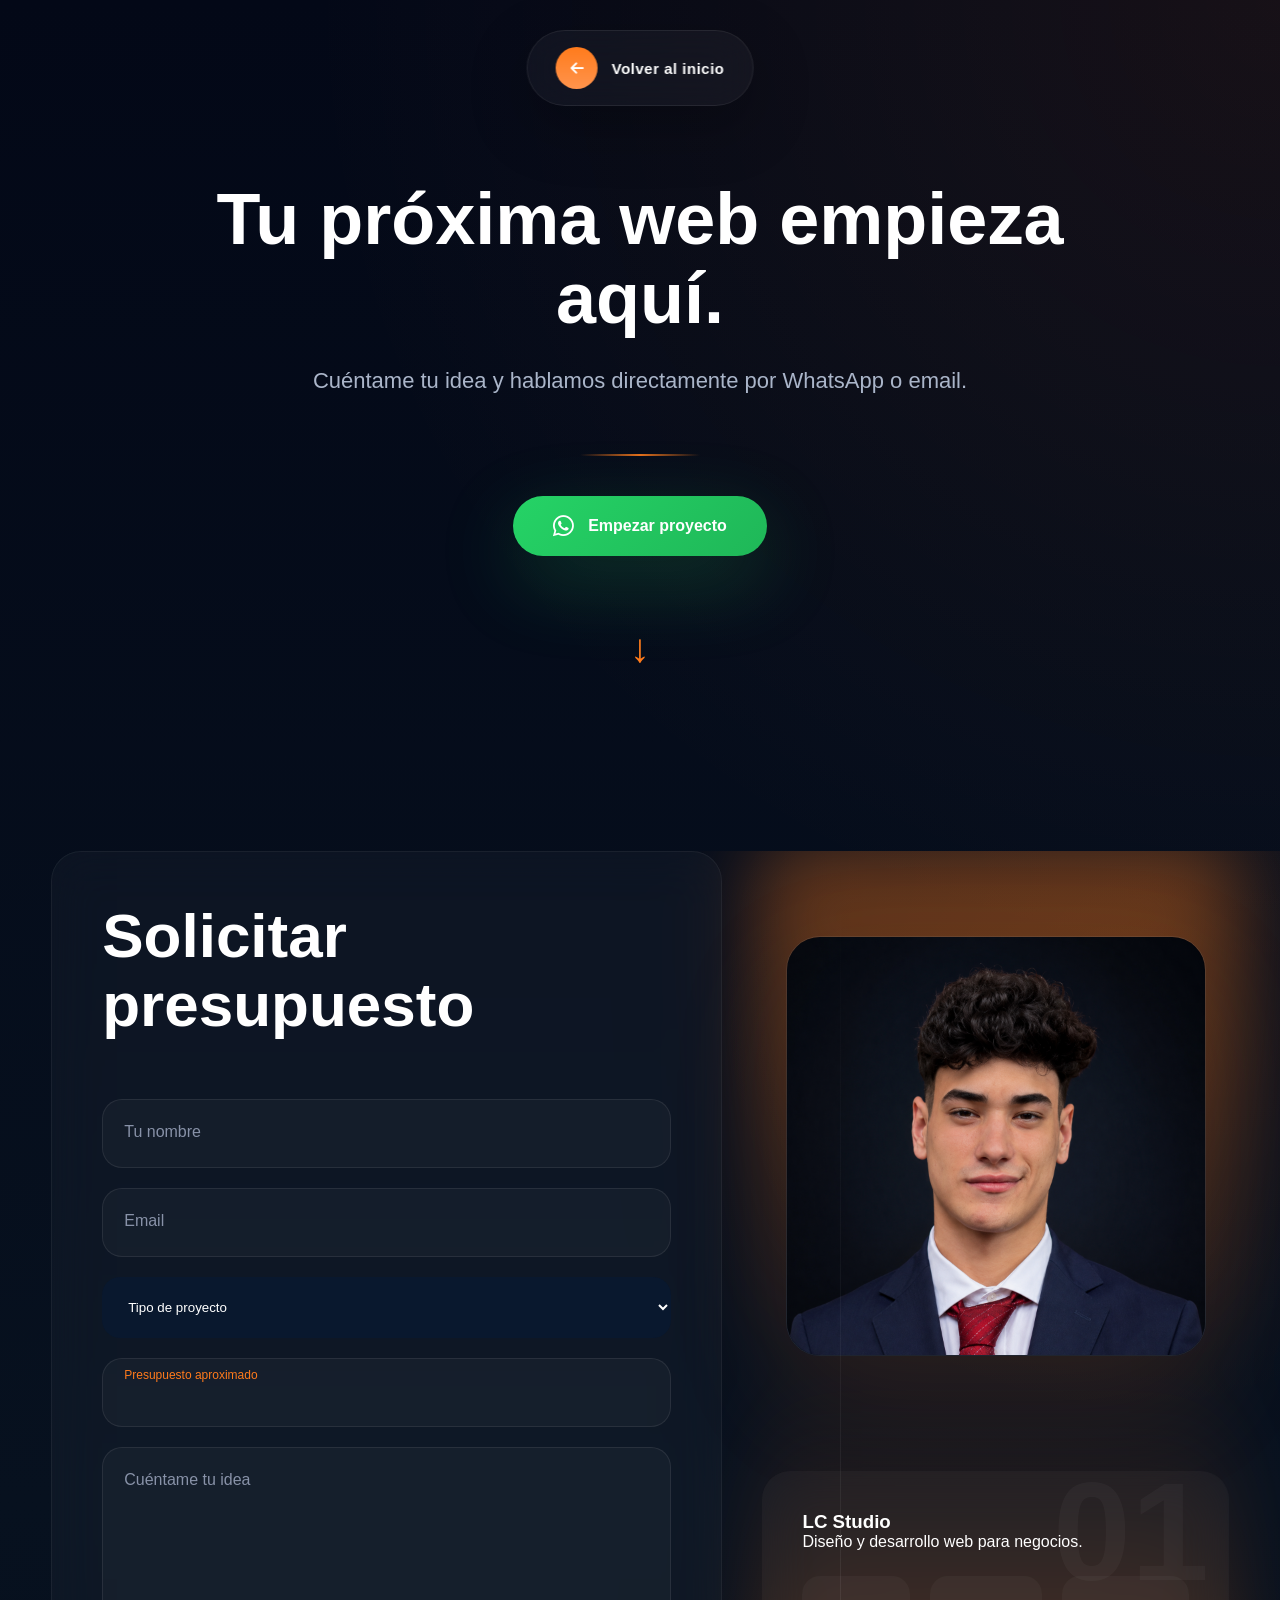
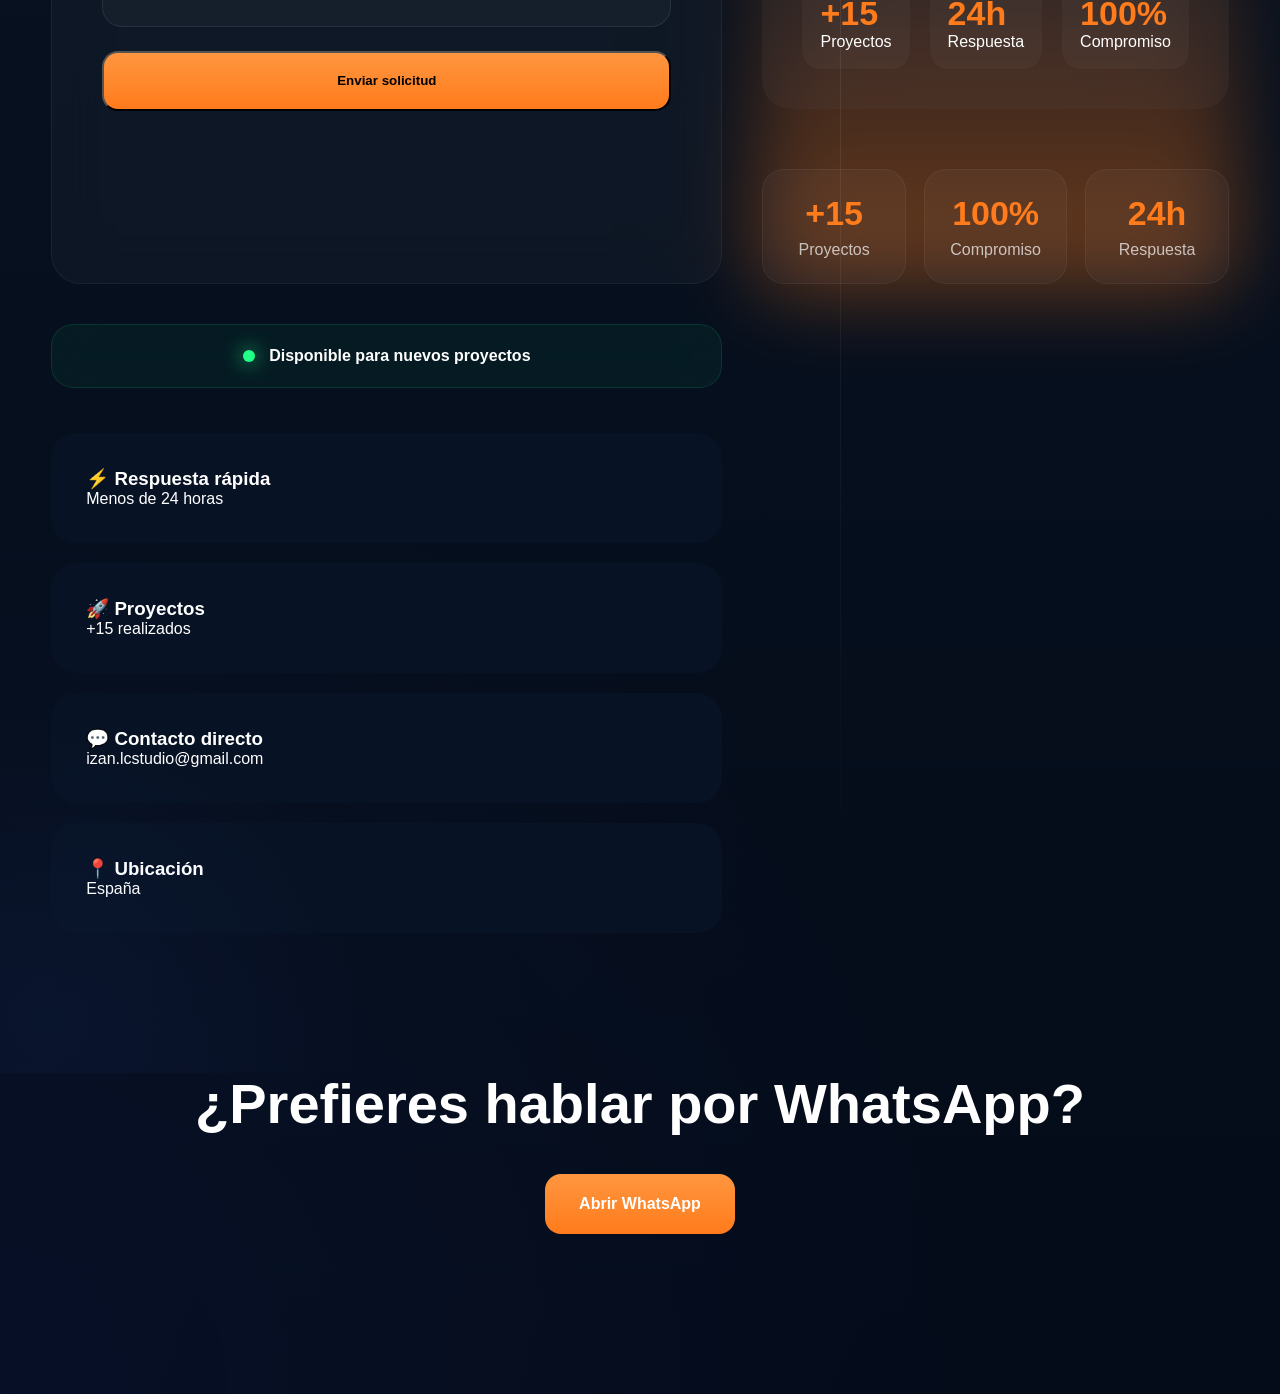
<file: contacto.html>
<!DOCTYPE html>

<html lang="es">

<head>

<meta charset="UTF-8">

<meta
name="viewport"
content="width=device-width,initial-scale=1">

<link rel="stylesheet"
href="./Style/style.css">

<link rel="stylesheet"
href="./Style/contacto.css">

<link rel="stylesheet"
href="./Style/responsive.css">

<link rel="stylesheet"
href="./Style/responsive-contacto.css">

<link
rel="icon"
type="image/png"
href="./img/logo.png">

<link rel="stylesheet"
href="https://cdnjs.cloudflare.com/ajax/libs/font-awesome/6.5.1/css/all.min.css">

<title>Contacto | LC Studio</title>

</head>

<body>

<!-- PROGRESS -->

<div class="progress-bar"></div>

<!-- HEADER -->

<header class="contact-header">

<a
href="index.html"
class="back-home">

<i class="fa-solid fa-arrow-left"></i>

<span>

Volver al inicio

</span>

</a>

</header>

<!-- HERO -->

<section class="contact-cta">

<h2>

Tu próxima web
empieza aquí.

</h2>

<p>

Cuéntame tu idea y hablamos
directamente por WhatsApp o email.

</p>

<div class="hero-line"></div>

<a
href="https://wa.me/34722207122"
target="_blank"
class="btn contact-whatsapp">

<i class="fa-brands fa-whatsapp"></i>

Empezar proyecto

</a>

<a
href="#formulario"
class="scroll-down">

↓

</a>

</section>

<!-- CONTACTO -->

<section
id="formulario"
class="contact">

<div class="container contact-grid">

<!-- FORM -->

<div class="contact-form">

<h2>

Solicitar presupuesto

</h2>

<form
name="contacto"
method="POST"
data-netlify="true">

<input
type="hidden"
name="s-name"
value="contacto">

<div class="input-group">

<input
name="nombre"
type="text"
required>

<label>

Tu nombre

</label>

</div>

<div class="input-group">

<input
name="email"
type="email"
required>

<label>

Email

</label>

</div>

<select
name="proyecto">

<option>

Tipo de proyecto

</option>

<option>

Landing Page

</option>

<option>

Web Empresa

</option>

<option>

Tienda Online

</option>

</select>

<div class="input-group">

<input
name="presupuesto"
type="text">

<label>

Presupuesto aproximado

</label>

</div>

<div class="input-group">

<textarea
name="mensaje"
required>
</textarea>

<label>

Cuéntame tu idea

</label>

</div>

<button
type="submit"
class="btn submit-btn">

Enviar solicitud

</button>

</form>

<div class="success-message">

✓ Solicitud enviada

<span>

Te responderé pronto.

</span>

</div>

</div>

<!-- LATERAL -->

<div class="contact-side">

<img
src="./img/cara.png"
alt="LC Studio">

<div class="contact-card">

<h3>

LC Studio

</h3>

<p>

Diseño y desarrollo web
para negocios.

</p>

<div class="mini-stats">

<div>

<span>

+15

</span>

<p>

Proyectos

</p>

</div>

<div>

<span>

24h

</span>

<p>

Respuesta

</p>

</div>
<div>
<span>100%</span>
<p>Compromiso</p>
</div>

</div>

</div>

<div class="contact-metrics">

<div>

<h3>

+15

</h3>

<p>

Proyectos

</p>

</div>

<div>

<h3>

100%

</h3>

<p>

Compromiso

</p>

</div>

<div>

<h3>

24h

</h3>

<p>

Respuesta

</p>

</div>

</div>

</div>

<!-- INFO -->

<div class="contact-info">

<div class="trust">

<div class="trust-dot"></div>

Disponible para nuevos proyectos

</div>

<div class="info-card">

<h3>

⚡ Respuesta rápida

</h3>

<p>

Menos de 24 horas

</p>

</div>

<div class="info-card">

<h3>

🚀 Proyectos

</h3>

<p>

+15 realizados

</p>

</div>

<div class="info-card">

<h3>

💬 Contacto directo

</h3>

<p>

izan.lcstudio@gmail.com

</p>

</div>

<div class="info-card">

<h3>

📍 Ubicación

</h3>

<p>

España

</p>

</div>

</div>

</div>

</section>

<!-- CTA FINAL -->

<section class="contact-bottom">

<div class="container">

<h2>

¿Prefieres hablar por WhatsApp?

</h2>

<a
href="https://wa.me/34722207122"
target="_blank"
class="btn">

Abrir WhatsApp

</a>

</div>

</section>

<script
src="./Js/contacto.js">

</script>

</body>

</html>

<!-- TEST -->
</file>
<file: Style/style.css>
/* =========================
FONDO GLOBAL
========================= */

body{

font-family:
'Inter',
sans-serif;

background:

radial-gradient(
circle at top right,
rgba(255,123,28,.08),
transparent 30%),

radial-gradient(
circle at bottom left,
rgba(54,90,255,.06),
transparent 30%),

linear-gradient(
180deg,
#030817,
#07111f,
#040b19);

color:white;

overflow-x:hidden;

position:relative;

min-height:100vh;

}
html{

background:#030817;

}

/* GLOW */

body::before{

content:"";

position:fixed;

top:-300px;

right:-300px;

width:800px;

height:800px;

background:

radial-gradient(
circle,
rgba(255,123,28,.06),
transparent
);

pointer-events:none;

z-index:-1;

}



/* SEGUNDA LUZ */

body::after{

content:"";

position:fixed;

bottom:-400px;

left:-300px;

width:700px;

height:700px;

background:

radial-gradient(
circle,
rgba(61,166,255,.04),
transparent
);

pointer-events:none;

z-index:-1;

}
/* =========================
   VARIABLES
========================= */

:root{

--bg:#050d1f;

--bg2:#09162f;

--card:#091327;

--text:#ffffff;

--muted:#c2c8d8;

--primary:#ff7b1c;

--border:
rgba(255,255,255,.08);

}



/* =========================
   RESET
========================= */

*{

margin:0;

padding:0;

box-sizing:border-box;

}



html{

scroll-behavior:smooth;

}







img{

display:block;

max-width:100%;

}



a{

text-decoration:none;

color:inherit;

}



ul{

list-style:none;

}



.container{

width:min(1280px,92%);

margin:auto;

}



/* =========================
HEADER
========================= */

.header{

position:fixed;

top:0;

left:0;

width:100%;

z-index:999;

background:transparent;

}



.header .container{

height:90px;

display:flex;

justify-content:space-between;

align-items:center;

}



.logo{

display:flex;

gap:16px;

align-items:center;

}



.logo i{

font-size:34px;

color:var(--primary);

}



.logo p{

font-weight:800;

}



.logo span{

font-size:12px;

opacity:.7;

}



.nav{

display:flex;

gap:40px;

}



.nav a{

font-size:16px;

transition:.3s;

}



.nav a:hover{

color:var(--primary);

}



.menu-toggle{

display:none;

}



.btn{

height:60px;

padding:0 34px;

display:inline-flex;

align-items:center;

justify-content:center;

background:

linear-gradient(
180deg,
#ff963f,
#ff7b1c
);

border-radius:16px;

font-weight:700;

transition:.3s;

}



.btn:hover{

transform:

translateY(-4px);

}



.btn-outline{

background:transparent;

border:

1px solid rgba(255,123,28,.45);

}

/* =========================
LOGO
========================= */

.logo{

display:flex;

align-items:center;

gap:18px;

cursor:pointer;

transition:.35s;

}



/* IMAGEN */

.logo img{

width:62px;

height:62px;

object-fit:contain;

border-radius:18px;

padding:8px;

background:

linear-gradient(
180deg,
rgba(255,255,255,.04),
rgba(255,255,255,.02)
);

border:

1px solid
rgba(255,123,28,.12);

box-shadow:

0 0 40px
rgba(255,123,28,.08);

transition:.35s;

}



/* TEXTO */

.logo div{

display:flex;

flex-direction:column;

}



.logo p{

font-size:20px;

font-weight:800;

letter-spacing:2px;

margin-bottom:4px;

color:white;

}



.logo span{

font-size:12px;

color:#9ca6bd;

letter-spacing:1px;

}



/* HOVER */

.logo:hover img{

transform:

rotate(-6deg)
scale(1.05);

box-shadow:

0 0 70px
rgba(255,123,28,.18);

}



.logo:hover p{

color:#ff7b1c;

}



/* HEADER SCROLL */

.header.scrolled .logo img{

width:54px;

height:54px;

}

/* =========================
   HERO PREMIUM FINAL
========================= */

.hero{

position:relative;

padding-top:180px;

min-height:100vh;

display:flex;

align-items:center;

overflow:hidden;

}



/* FONDOS */

.hero::before{

content:"";

position:absolute;

right:-300px;

top:-250px;

width:900px;

height:900px;

background:

radial-gradient(
circle,
rgba(255,123,28,.12),
transparent 65%
);

pointer-events:none;

z-index:0;

}



.hero::after{

content:"";

position:absolute;

left:-250px;

bottom:-250px;

width:700px;

height:700px;

background:

radial-gradient(
circle,
rgba(61,166,255,.06),
transparent 65%
);

pointer-events:none;

z-index:0;

}



/* GRID */

.hero-content{

display:grid;

grid-template-columns:

1.1fr .9fr;

align-items:center;

gap:80px;

position:relative;

z-index:5;

}



/* IZQUIERDA */

.hero-left{

max-width:760px;

animation:

heroText
1.2s ease;

}



/* BADGE */

.hero-badge{

display:inline-flex;

align-items:center;

padding:

14px 22px;

border-radius:999px;

background:

rgba(255,123,28,.08);

border:

1px solid
rgba(255,123,28,.18);

color:#ff7b1c;

font-weight:700;

margin-bottom:36px;

}



/* TITULO */

.hero h1{

font-size:82px;

line-height:1.02;

letter-spacing:-3px;

font-weight:800;

margin-bottom:32px;

}



.hero h1 span{

color:#ff7b1c;

}



/* TEXTO */

.hero p{

font-size:23px;

line-height:1.9;

max-width:700px;

color:#b5bfd4;

margin-bottom:50px;

}



/* BOTONES */

.hero-buttons{

display:flex;

gap:18px;

flex-wrap:wrap;

margin-bottom:55px;

}



.hero-buttons .btn{

padding:

20px 34px;

}



.hero-buttons .btn-outline{

background:transparent;

border:

1px solid
rgba(255,255,255,.10);

}



/* FEATURES */

.hero-features{

display:flex;

gap:28px;

flex-wrap:wrap;

list-style:none;

padding:0;

}



.hero-features li{

display:flex;

align-items:center;

gap:10px;

font-size:17px;

color:#c6cede;

}



.hero-features i{

color:#ff7b1c;

}



/* DERECHA */

.hero-right{

position:relative;

display:flex;

justify-content:center;

align-items:center;

animation:

heroImage
1.5s ease;

}



/* HALO */

.hero-right::before{

content:"";

position:absolute;

width:720px;

height:720px;

background:

radial-gradient(
circle,
rgba(255,123,28,.12),
transparent 60%
);

z-index:0;

}



/* IMAGEN */

.hero-right img{

position:relative;

z-index:3;

width:100%;

max-width:760px;

filter:

drop-shadow(
0 40px 120px
rgba(255,123,28,.16)
);

animation:

float
6s ease infinite;

}



/* ANIMACIONES */

@keyframes float{

0%{

transform:

translateY(0);

}

50%{

transform:

translateY(-18px);

}

100%{

transform:

translateY(0);

}

}



@keyframes heroText{

from{

opacity:0;

transform:

translateX(-60px);

}

to{

opacity:1;

transform:none;

}

}



@keyframes heroImage{

from{

opacity:0;

transform:

translateX(60px);

}

to{

opacity:1;

transform:none;

}

}

/* =========================
   ESTADISTICAS
========================= */

.stats{

padding-top:20px;

}



.stats .container{

display:grid;

grid-template-columns:

repeat(4,1fr);

gap:22px;

}



.stats article{

position:relative;

padding:42px 30px;

border-radius:24px;

background:

linear-gradient(
180deg,
rgba(10,20,40,.96),
rgba(6,14,28,.96)
);

border:

1px solid
rgba(255,255,255,.06);

overflow:hidden;

transition:.35s;

display:flex;

flex-direction:column;

align-items:center;

justify-content:center;

text-align:center;

min-height:180px;

}



/* línea superior glow */

.stats article::before{

content:"";

position:absolute;

top:0;

left:0;

width:100%;

height:1px;

background:

linear-gradient(
90deg,
transparent,
rgba(255,123,28,.8),
transparent
);

opacity:0;

transition:.4s;

}



/* glow fondo */

.stats article::after{

content:"";

position:absolute;

width:240px;

height:240px;

background:

radial-gradient(
circle,
rgba(255,123,28,.12),
transparent
);

top:-80px;

right:-80px;

opacity:0;

transition:.4s;

}



.stats article:hover{

transform:

translateY(-10px);

border-color:

rgba(255,123,28,.25);

box-shadow:

0 25px 80px
rgba(255,123,28,.12);

}



.stats article:hover::before{

opacity:1;

}



.stats article:hover::after{

opacity:1;

}



/* NUMERO */

.stats h3{

font-size:56px;

font-weight:800;

color:white;

margin-bottom:12px;

}



.stats p{

font-size:16px;

color:#b8bfd2;

line-height:1.6;

}



/* iconos */

.stats article:nth-child(1)::marker{}
.stats article:nth-child(2)::marker{}
.stats article:nth-child(3)::marker{}
.stats article:nth-child(4)::marker{}

.stats article h3::before{

display:block;

font-family:

"Font Awesome 6 Free";

font-weight:900;

color:#ff7b1c;

font-size:24px;

margin-bottom:18px;

}



.stats article:nth-child(1) h3::before{

content:"\f0b1";

}



.stats article:nth-child(2) h3::before{

content:"\f118";

}



.stats article:nth-child(3) h3::before{

content:"\f0e7";

}



.stats article:nth-child(4) h3::before{

content:"\f201";

}

.stats .container{

display:grid;

grid-template-columns:

repeat(4,1fr);

gap:22px;

}



.services-grid{

display:grid;

grid-template-columns:

repeat(4,1fr);

gap:22px;

}



.projects{

display:grid;

grid-template-columns:

repeat(3,1fr);

gap:22px;

}

.etiquetas{
    gap: 10px;
    padding: 5px;
    display: flex;
    color:#ff7b1c;;
}


.process{

display:grid;

grid-template-columns:

repeat(3,1fr);

gap:22px;

}



.tech-grid{

display:grid;

grid-template-columns:

repeat(5,1fr);

gap:18px;

}



.reviews{

display:grid;

grid-template-columns:

repeat(3,1fr);

gap:22px;

}



.footer-grid{

display:grid;

grid-template-columns:

2fr 1fr 1fr 1fr;

gap:50px;

}



/* ICONOS */

.services-grid i,
.process i,
.tech-grid i{

font-size:42px;

color:var(--primary);

margin-bottom:22px;

display:block;

}



/* FOOTER */

footer{

padding:120px 0;

border-top:

1px solid var(--border);

}



.social{

display:flex;

gap:20px;

margin-top:20px;

}



.social i{

font-size:28px;

color:var(--primary);

}

/* =========================
   SOBRE MI
========================= */

.about{

padding:140px 0;

position:relative;

}



.about .container{

display:grid;

grid-template-columns:

520px 1fr;

gap:90px;

align-items:center;

}



/* FOTO */

.about-image{

position:relative;

display:flex;

justify-content:center;

}



.about-image::before{

content:"";

position:absolute;

width:480px;

height:480px;

background:

radial-gradient(
circle,
rgba(255,123,28,.16),
transparent 70%
);

top:50%;

left:50%;

transform:

translate(-50%,-50%);

z-index:0;

}



.about-image img{

position:relative;

z-index:2;

width:100%;

max-width:420px;

height:520px;

object-fit:cover;

/* sube un poco el encuadre */

object-position:center 20%;

border-radius:32px;

border:

1px solid
rgba(255,123,28,.16);

background:#08111f;

box-shadow:

0 0 100px
rgba(255,123,28,.08);

transition:.45s;

}



.about-image:hover img{

transform:

translateY(-8px);

box-shadow:

0 30px 90px
rgba(255,123,28,.18);

}



/* TARJETA */

.floating-card{

position:absolute;

left:20px;

bottom:30px;

z-index:10;

padding:22px;

width:260px;

border-radius:20px;

background:

rgba(8,16,30,.92);

backdrop-filter:

blur(20px);

border:

1px solid
rgba(255,123,28,.22);

}



.floating-card h4{

font-size:18px;

color:white;

margin-bottom:8px;

}



.floating-card p{

font-size:14px;

color:#aab2c8;

line-height:1.6;

}



/* TEXTO */

.about-content span{

color:#ff7b1c;

font-size:14px;

font-weight:700;

letter-spacing:2px;

}



.about-content h2{

font-size:64px;

line-height:1.08;

margin:

18px 0 30px;

max-width:760px;

}



.about-content h2 span{

color:#ff7b1c;

}



.about-content p{

font-size:18px;

line-height:1.9;

color:#b5bfd4;

margin-bottom:18px;

max-width:760px;

}



/* STATS */

.about-stats{

display:flex;

gap:50px;

margin:50px 0;

}



.about-stats div{

display:flex;

flex-direction:column;

gap:10px;

}



.about-stats h3{

font-size:34px;

color:#ff7b1c;

}



.about-stats p{

margin:0;

font-size:15px;

}



/* BOTON */

.about .btn{

width:220px;

}

/* =========================
   SERVICIOS
========================= */

#servicios{

padding:140px 0;

text-align:center;

}



#servicios span{

color:#ff7b1c;

font-size:14px;

font-weight:700;

letter-spacing:2px;

}



#servicios h2{

font-size:58px;

margin:

16px auto 70px;

max-width:800px;

}



.services-grid{

display:grid;

grid-template-columns:

repeat(4,1fr);

gap:26px;

}



.services-grid article{

position:relative;

padding:42px 34px;

border-radius:26px;

background:

linear-gradient(
180deg,
rgba(10,18,35,.96),
rgba(6,12,24,.96)
);

border:

1px solid
rgba(255,255,255,.06);

overflow:hidden;

transition:.4s;

text-align:left;

min-height:320px;

display:flex;

flex-direction:column;

}



.services-grid article::after{

content:"";

position:absolute;

width:220px;

height:220px;

background:

radial-gradient(
circle,
rgba(255,123,28,.12),
transparent
);

top:-90px;

right:-90px;

opacity:0;

transition:.45s;

}



.services-grid article:hover{

transform:

translateY(-12px);

border-color:

rgba(255,123,28,.25);

box-shadow:

0 30px 80px
rgba(255,123,28,.12);

}



.services-grid article:hover::after{

opacity:1;

}



/* ICONO */

.services-grid i{

width:70px;

height:70px;

display:flex;

align-items:center;

justify-content:center;

border-radius:18px;

background:

rgba(255,123,28,.08);

color:#ff7b1c;

font-size:28px;

margin-bottom:28px;

}



.services-grid h3{

font-size:26px;

margin-bottom:18px;

color:white;

}



.services-grid p{

color:#b7bfd3;

line-height:1.8;

margin-bottom:auto;

}



.services-grid a{

margin-top:40px;

color:#ff7b1c;

font-weight:700;

text-decoration:none;

display:inline-flex;

align-items:center;

gap:10px;

}



.services-grid a::after{

content:"→";

transition:.3s;

}



.services-grid article:hover a::after{

transform:

translateX(8px);

}

/* =========================
SECCIONES
========================= */

section{

position:relative;

z-index:2;

}



h2{

font-size:62px;

line-height:1.1;

margin-bottom:60px;

}



article,
.process div,
.tech-grid div{

background:

linear-gradient(
180deg,
#091327,
#06101f
);

border:

1px solid var(--border);

border-radius:28px;

padding:40px;

transition:.35s;

}



article:hover,
.process div:hover,
.tech-grid div:hover{

transform:

translateY(-10px);

}

/* =========================
   PROYECTOS
========================= */

#proyectos{

padding:140px 0;

}



.section-title{

display:flex;

justify-content:space-between;

align-items:end;

margin-bottom:70px;

}



.section-title h2{

margin:0;

max-width:700px;

}



.section-title a{

color:#ff7b1c;

font-weight:700;

cursor:pointer;

}



/* GRID */

.projects{

display:grid;

grid-template-columns:

repeat(3,1fr);

gap:28px;

}



/* CARD */

.projects article{

padding:0;

overflow:hidden;

position:relative;

background:

linear-gradient(
180deg,
rgba(10,18,35,.96),
rgba(6,12,24,.96)
);

border:

1px solid
rgba(255,255,255,.06);

border-radius:28px;

transition:.45s;

}



.projects article:hover{

transform:

translateY(-12px);

box-shadow:

0 30px 90px
rgba(255,123,28,.10);

border-color:

rgba(255,123,28,.22);

}



/* IMAGEN */

.projects article img{

width:100%;

height:300px;

object-fit:cover;

transition:.6s;

}



.projects article:hover img{

transform:

scale(1.08);

}



/* CONTENIDO */

.projects article h3{

font-size:28px;

padding:

34px
34px
20px;

}



/* TAGS */

.projects article div{

display:flex;

flex-wrap:wrap;

gap:10px;

padding:

0
34px
34px;

}



.projects span{

padding:

10px 18px;

border-radius:999px;

background:

rgba(255,123,28,.08);

border:

1px solid
rgba(255,123,28,.18);

color:#ff7b1c;

font-size:14px;

}



/* BOTON */

.projects article::after{

content:"Ver proyecto →";

display:flex;

align-items:center;

justify-content:center;

height:64px;

background:

rgba(255,123,28,.08);

color:#ff7b1c;

font-weight:700;

opacity:0;

transition:.35s;

}



.projects article:hover::after{

opacity:1;

}

/* =========================
VIDEO PROYECTO
========================= */

.project-video{

overflow:hidden;

}



/* CONTENEDOR */

.video-wrapper{

position:relative;

overflow:hidden;

border-radius:

28px 28px 0 0;

background:#000;

}



/* VIDEO */

.project-video video{

width:100%;

height:auto;

max-height:420px;

display:block;

object-fit:contain;

background:

linear-gradient(
180deg,
#050d1f,
#08111f
);

padding:18px;

}



/* HOVER */

.project-video:hover video{

transform:scale(1.03);

}



/* GLOW */

.project-video .video-wrapper::after{

content:"";

position:absolute;

inset:0;

background:

linear-gradient(
180deg,
transparent,
rgba(0,0,0,.25)
);

pointer-events:none;

}



/* TEXTO */

.project-video h3{

padding:

34px
34px
20px;

font-size:28px;

}



/* TAGS */

.project-video .etiquetas{

display:flex;

gap:10px;

padding:

0
34px
34px;

flex-wrap:wrap;

}

/* =========================
   PROCESO
========================= */

#proceso{

padding:140px 0;

text-align:center;

}



#proceso h2{

margin-bottom:80px;

}



.process{

display:grid;

grid-template-columns:

repeat(3,1fr);

gap:26px;

counter-reset:step;

}



/* CARD */

.process div{

position:relative;

padding:90px 35px 40px;

border-radius:28px;

background:

linear-gradient(
180deg,
rgba(10,18,35,.96),
rgba(6,12,24,.96)
);

border:

1px solid
rgba(255,255,255,.06);

transition:.4s;

overflow:hidden;

}



.process div:hover{

transform:

translateY(-10px);

border-color:

rgba(255,123,28,.25);

box-shadow:

0 30px 90px
rgba(255,123,28,.12);

}



/* NUMERO */

.process div::before{

counter-increment:step;

content:

counter(step);

position:absolute;

top:22px;

left:22px;

font-size:72px;

font-weight:800;

color:

rgba(255,123,28,.08);

}



/* ICONO */

.process i{

width:90px;

height:90px;

display:flex;

align-items:center;

justify-content:center;

margin:auto;

margin-bottom:28px;

border-radius:999px;

background:

rgba(255,123,28,.08);

color:#ff7b1c;

font-size:34px;

}



/* TEXTO */

.process div{

font-size:22px;

font-weight:700;

line-height:1.5;

}

/* =========================
   TECNOLOGÍAS
========================= */

.tech{

padding:140px 0;

text-align:center;

}



.tech h2{

max-width:900px;

margin:

0 auto 80px;

}



/* GRID */

.tech-grid{

display:grid;

grid-template-columns:

repeat(5,1fr);

gap:22px;

}



/* CARD */

.tech-grid div{

position:relative;

display:flex;

flex-direction:column;

align-items:center;

justify-content:center;

gap:20px;

padding:46px 24px;

border-radius:26px;

background:

linear-gradient(
180deg,
rgba(10,18,35,.96),
rgba(6,12,24,.96)
);

border:

1px solid
rgba(255,255,255,.06);

overflow:hidden;

transition:.4s;

cursor:pointer;

}



/* GLOW */

.tech-grid div::after{

content:"";

position:absolute;

width:220px;

height:220px;

background:

radial-gradient(
circle,
rgba(255,123,28,.14),
transparent
);

top:-100px;

right:-100px;

opacity:0;

transition:.45s;

}



.tech-grid div:hover{

transform:

translateY(-10px);

border-color:

rgba(255,123,28,.24);

box-shadow:

0 30px 90px
rgba(255,123,28,.10);

}



.tech-grid div:hover::after{

opacity:1;

}



/* ICONOS */

.tech-grid i{

font-size:54px;

transition:.35s;

}



/* COLORES */

.fa-html5{

color:#ff7b1c;

}



.fa-css3-alt{

color:#2196f3;

}



.fa-js{

color:#ffd600;

}



.fa-react{

color:#61dafb;

}



.fa-node-js{

color:#59c36a;

}



.fa-git-alt{

color:#f34f29;

}



.fa-docker{

color:#2496ed;

}



.fa-figma{

color:#ff4b5c;

}



.fa-github{

color:#ffffff;

}



.fa-database{

color:#3da6ff;

}



.tech-grid div:hover i{

transform:

scale(1.12);

}



/* TEXTO */

.tech-grid div{

font-size:18px;

font-weight:700;

color:white;

}

/* =========================
TESTIMONIOS
========================= */

#testimonios{

padding:140px 0;

}



#testimonios h2{

text-align:center;

margin-bottom:70px;

}



/* GRID */

.reviews{

display:grid;

grid-template-columns:

repeat(3,1fr);

gap:28px;

}



/* TARJETA */

.reviews article{

background:

linear-gradient(
180deg,
rgba(10,18,35,.95),
rgba(5,12,25,.95)
);

border:

1px solid
rgba(255,255,255,.06);

border-radius:28px;

padding:40px;

min-height:300px;

display:flex;

flex-direction:column;

justify-content:space-between;

transition:.35s;

position:relative;

overflow:hidden;

}



/* EFECTO */

.reviews article:hover{

transform:

translateY(-8px);

border-color:

rgba(255,123,28,.30);

box-shadow:

0 25px 70px
rgba(255,123,28,.10);

}



/* ESTRELLAS */

.reviews article::before{

content:"★★★★★";

display:block;

font-size:22px;

color:#ff7b1c;

margin-bottom:30px;

letter-spacing:5px;

}



/* TEXTO */

.reviews p{

font-size:18px;

line-height:1.8;

color:#d7dce8;

margin-bottom:auto;

}



/* CLIENTE */

.reviews article::after{

content:"Cliente";

display:block;

margin-top:40px;

color:#ff7b1c;

font-size:15px;

font-weight:700;

}



/* LINEA */

.reviews article::after{

padding-top:20px;

border-top:

1px solid
rgba(255,255,255,.08);

}

/* =========================
CTA FINAL
========================= */

.cta{

padding:140px 0;

}



.cta .container{

position:relative;

display:flex;

align-items:center;

justify-content:space-between;

gap:50px;

padding:70px;

border-radius:34px;

overflow:hidden;

background:

linear-gradient(
135deg,
rgba(10,18,35,.98),
rgba(6,12,24,.98)
);

border:

1px solid
rgba(255,255,255,.08);

}



/* GLOW */

.cta .container::before{

content:"";

position:absolute;

width:500px;

height:500px;

right:-250px;

top:-180px;

background:

radial-gradient(
circle,
rgba(255,123,28,.18),
transparent
);

}



/* TITULO */

.cta h2{

font-size:56px;

max-width:700px;

line-height:1.1;

margin:0;

}



.cta h2 span{

color:#ff7b1c;

}



/* BOTONES */

.cta div{

display:flex;

gap:18px;

flex-wrap:wrap;

}



.cta .btn{

padding:

20px 42px;

min-width:240px;

}



.cta .btn-outline{

background:transparent;

border:

1px solid
rgba(255,123,28,.5);

}

/* =========================
FOOTER
========================= */

footer{

padding:

100px 0 40px;

border-top:

1px solid
rgba(255,255,255,.06);

background:

linear-gradient(
180deg,
#040b19,
#020814
);

}



/* GRID */

.footer-grid{

display:grid;

grid-template-columns:

2fr 1fr 1fr 1fr;

gap:60px;

}



/* TITULOS */

footer h3{

font-size:32px;

margin-bottom:20px;

}



footer h4{

font-size:20px;

margin-bottom:28px;

color:white;

}



/* TEXTO */

footer p,
footer li,
footer a{

color:#96a0b8;

font-size:17px;

line-height:1.8;

text-decoration:none;

}



footer ul{

list-style:none;

padding:0;

}



footer li{

margin-bottom:12px;

}



/* LINKS */

footer a:hover{

color:#ff7b1c;

}



/* REDES */

.social{

display:flex;

gap:16px;

margin-top:30px;

}



.social a{

width:54px;

height:54px;

display:flex;

align-items:center;

justify-content:center;

border-radius:999px;

background:

rgba(255,255,255,.04);

border:

1px solid
rgba(255,255,255,.08);

transition:.35s;

}



.social a:hover{

transform:

translateY(-6px);

background:#ff7b1c;

color:white;

box-shadow:

0 15px 40px
rgba(255,123,28,.25);

}



/* COPYRIGHT */

footer::after{

content:

"© 2025 LC Studio";

display:block;

text-align:center;

margin-top:80px;

color:#586175;

font-size:15px;

}

/* =========================
ANIMACIONES
========================= */

/* ESTADO INICIAL */

.reveal{

opacity:0;

transform:

translateY(90px);

transition:

1s
ease;

will-change:

opacity,
transform;

}



/* ACTIVO */

.reveal.active{

opacity:1;

transform:

translateY(0);

}



/* HERO */

.hero-left{

animation:

heroText
1.2s
ease;

}



.hero-right{

animation:

heroImage
1.5s
ease;

}



@keyframes heroText{

from{

opacity:0;

transform:

translateX(-60px);

}

to{

opacity:1;

transform:none;

}

}



@keyframes heroImage{

from{

opacity:0;

transform:

translateX(60px);

}

to{

opacity:1;

transform:none;

}

}



/* HOVER */

.services-grid article,
.projects article,
.reviews article,
.tech-grid div,
.process div{

transition:

.35s;

}

.services-grid article:hover,
.projects article:hover,
.reviews article:hover,
.tech-grid div:hover,
.process div:hover{

transform:

translateY(-10px);

}

/* =========================
HEADER SCROLL
========================= */

.header{

transition:

.35s ease;

}



/* ACTIVO */

.header.scrolled{

background:

rgba(4,10,24,.96);

backdrop-filter:

blur(30px);

border-bottom:

1px solid
rgba(255,255,255,.06);

box-shadow:

0 12px 50px
rgba(0,0,0,.25);

}



/* CONTENEDOR */

.header.scrolled .container{

height:76px;

}



/* LOGO */

.header .logo{

transition:.3s;

}



.header.scrolled .logo{

transform:

scale(.96);

}



/* MENU */

.header .nav a{

transition:.3s;

}



.header .nav a:hover{

color:#ff7b1c;

}



/* BOTON */

.header .btn{

transition:.3s;

}



.header.scrolled .btn{

transform:

scale(.95);

}

/* =========================
NAV LINK ACTIVO
========================= */

.nav a{

position:relative;

padding:10px 0;

transition:.35s;

}



/* LINEA */

.nav a::after{

content:"";

position:absolute;

left:0;

bottom:-8px;

width:0;

height:2px;

background:#ff7b1c;

border-radius:10px;

transition:.35s;

}



/* HOVER */

.nav a:hover{

color:#ff7b1c;

}



.nav a:hover::after{

width:100%;

}



/* ACTIVO */

.nav a.active{

color:#ff7b1c;

}



.nav a.active::after{

width:100%;

box-shadow:

0 0 18px
rgba(255,123,28,.6);

}

/* =========================
SCROLLBAR PREMIUM
========================= */

::-webkit-scrollbar{

width:12px;

}



::-webkit-scrollbar-track{

background:#040b19;

}



::-webkit-scrollbar-thumb{

background:

linear-gradient(
180deg,
#ff7b1c,
#ff944d
);

border-radius:999px;

border:

3px solid
#040b19;

}



::-webkit-scrollbar-thumb:hover{

background:

linear-gradient(
180deg,
#ff944d,
#ffb16a
);

}



/* FIREFOX */

html{

scrollbar-color:

#ff7b1c
#040b19;

scrollbar-width:

thin;

}

@media(max-width:768px){

.contact-grid{

display:flex;

flex-direction:column;

gap:40px;

}

}
.logo{

text-decoration:none;

color:inherit;

display:flex;

align-items:center;

gap:12px;

cursor:pointer;

}
html{

scroll-behavior:smooth;

}
</file>
<file: Style/contacto.css>
/* CONTACTO */

.contact-hero{

padding:220px 0 120px;

text-align:center;

}

.contact-hero span{

color:#ff7a00;

font-weight:700;

}

.contact-hero h1{

font-size:72px;

margin:20px 0;

}

.contact-hero h1 span{

color:#ff7a00;

}

.contact-hero p{

max-width:700px;

margin:auto;

opacity:.8;

}


.contact{

padding:0 0 140px;

}


.contact-grid{

display:grid;

grid-template-columns:

1.3fr .7fr;

gap:40px;

}



.contact-form{

background:#071224;

border:1px solid rgba(255,255,255,.05);

padding:50px;

border-radius:30px;

}


.contact-form form{

display:flex;

flex-direction:column;

gap:20px;

}


.contact-form input,
.contact-form select,
.contact-form textarea{

background:#09182e;

border:none;

padding:22px;

color:white;

border-radius:18px;

}


.contact-form textarea{

height:180px;

resize:none;

}


.contact-info{

display:flex;

flex-direction:column;

gap:20px;

}


.info-card{

padding:35px;

background:#071224;

border-radius:25px;

}


.contact-bottom{

padding-bottom:160px;

text-align:center;

}


.contact-bottom h2{

font-size:56px;

margin-bottom:40px;

}

/* DERECHA */

.contact-side{

display:flex;

flex-direction:column;

gap:30px;

}



.contact-side img{

width:100%;

max-width:420px;

margin:auto;

border-radius:34px;

border:

1px solid
rgba(255,255,255,.08);

box-shadow:

0 40px 120px
rgba(255,123,28,.14);

}



.contact-card{

padding:40px;

background:

rgba(255,255,255,.03);

border-radius:28px;

backdrop-filter:

blur(20px);

}



.mini-stats{

display:flex;

gap:20px;

margin-top:25px;

}



.mini-stats div{

flex:1;

padding:18px;

background:

rgba(255,255,255,.03);

border-radius:18px;

}



.mini-stats span{

font-size:34px;

font-weight:800;

color:#ff7b1c;

}

/* =========================
VOLVER
========================= */

.contact-header{

position:fixed;

top:30px;

left:50%;

transform:

translateX(-50%);

z-index:999;

}



/* BOTON */

.back-home{

display:flex;

align-items:center;

gap:14px;

padding:

16px 28px;

background:

rgba(255,255,255,.04);

backdrop-filter:

blur(24px);

border:

1px solid
rgba(255,255,255,.08);

border-radius:999px;

color:white;

text-decoration:none;

font-weight:700;

transition:.35s;

box-shadow:

0 20px 60px
rgba(0,0,0,.25);

}



/* ICONO */

.back-home i{

width:42px;

height:42px;

display:flex;

align-items:center;

justify-content:center;

border-radius:50%;

background:

linear-gradient(
180deg,
#ff7b1c,
#ff944d
);

font-size:15px;

transition:.35s;

}



/* HOVER */

.back-home:hover{

transform:

translateY(-5px);

border-color:

rgba(255,123,28,.4);

box-shadow:

0 25px 80px
rgba(255,123,28,.18);

}



.back-home:hover i{

transform:

translateX(-6px);

}



/* TEXTO */

.back-home span{

font-size:15px;

letter-spacing:.5px;

}

/* =========================
INPUTS PREMIUM
========================= */

.input-group{

position:relative;

}



.input-group input,
.input-group textarea,
.input-group select{

width:100%;

padding:

28px 22px
18px;

background:

rgba(255,255,255,.03);

border:

1px solid
rgba(255,255,255,.08);

border-radius:20px;

color:white;

font-size:18px;

transition:.35s;

}



.input-group label{

position:absolute;

left:22px;

top:24px;

color:#8892a8;

pointer-events:none;

transition:.35s;

}



.input-group input:focus,
.input-group textarea:focus,
.input-group select:focus{

outline:none;

border-color:

rgba(255,123,28,.5);

box-shadow:

0 0 40px
rgba(255,123,28,.12);

}



.input-group input:focus+label,
.input-group textarea:focus+label,
.input-group input:valid+label,
.input-group textarea:valid+label{

top:10px;

font-size:12px;

color:#ff7b1c;

}

.progress-bar{

position:fixed;

top:0;

left:0;

height:3px;

width:0;

background:

linear-gradient(
90deg,
#ff7b1c,
#ff944d
);

z-index:99999;

}

.contact-cta{

padding:180px 0;

text-align:center;

}



.contact-cta h2{

font-size:72px;

max-width:900px;

margin:auto;

}



.contact-cta p{

margin:

30px auto
60px;

font-size:22px;

color:#aab5c9;

}

/* FONDO */

.contact{

position:relative;

overflow:hidden;

}



.contact::before{

content:"";

position:absolute;

right:-300px;

top:-300px;

width:900px;

height:900px;

background:

radial-gradient(
circle,
rgba(255,123,28,.08),
transparent 65%
);

}



.contact::after{

content:"";

position:absolute;

left:-300px;

bottom:-300px;

width:700px;

height:700px;

background:

radial-gradient(
circle,
rgba(70,110,255,.05),
transparent 65%
);

}

.contact-grid{

position:relative;

}



.contact-grid::after{

content:"";

position:absolute;

left:67%;

top:0;

width:1px;

height:100%;

background:

linear-gradient(
transparent,
rgba(255,255,255,.08),
transparent
);

}

.info-card{

transition:.4s;

}



.info-card:hover{

transform:

translateY(-10px);

border:

1px solid
rgba(255,123,28,.25);

}

.contact-card{

position:relative;

}



.contact-card::before{

content:"01";

position:absolute;

right:20px;

top:-20px;

font-size:140px;

font-weight:800;

opacity:.03;

}

.contact-form,
.contact-card{

background:

rgba(255,255,255,.03);

backdrop-filter:

blur(24px);

}

.btn{

position:relative;

overflow:hidden;

}



.btn::before{

content:"";

position:absolute;

left:-120%;

top:0;

width:120%;

height:100%;

background:

linear-gradient(
90deg,
transparent,
rgba(255,255,255,.25),
transparent
);

}



.btn:hover::before{

left:150%;

transition:1s;

}

/* =========================
FLECHA HERO
========================= */

.scroll-down{

margin-top:70px;

font-size:40px;

color:#ff7b1c;

display:flex;

justify-content:center;

animation:

floatArrow
2.2s ease infinite;

opacity:.9;

}



@keyframes floatArrow{

0%{

transform:

translateY(0);

}

50%{

transform:

translateY(12px);

}

100%{

transform:

translateY(0);

}

}

/* =========================
CTA WHATSAPP
========================= */

.contact-whatsapp{

display:inline-flex;

align-items:center;

gap:14px;

padding:

22px 40px;

background:

linear-gradient(
135deg,
#25D366,
#1fb758
);

color:white;

border-radius:999px;

font-weight:700;

transition:.4s;

box-shadow:

0 25px 80px
rgba(37,211,102,.22);

}



.contact-whatsapp:hover{

transform:

translateY(-6px);

box-shadow:

0 35px 110px
rgba(37,211,102,.32);

}



.contact-whatsapp i{

font-size:24px;

}

.hero-line{

width:120px;

height:2px;

margin:

40px auto;

background:

linear-gradient(
90deg,
transparent,
#ff7b1c,
transparent
);

opacity:.9;

}

.contact-side img{

animation:

floatImage
6s ease infinite;

}



@keyframes floatImage{

0%{

transform:

translateY(0);

}

50%{

transform:

translateY(-12px);

}

100%{

transform:

translateY(0);

}

}

.cursor-glow{

position:fixed;

width:350px;

height:350px;

border-radius:50%;

background:

radial-gradient(
circle,
rgba(255,123,28,.08),
transparent 70%
);

pointer-events:none;

transform:

translate(-50%,-50%);

z-index:-1;

}

.contact-side{

position:relative;

}



.contact-side::before{

content:"";

position:absolute;

inset:-8px;

border-radius:38px;

background:

linear-gradient(
180deg,
#ff7b1c,
transparent,
#ff7b1c
);

opacity:.4;

filter:

blur(40px);

z-index:-1;

}

.mini-stats div{

transition:.4s;

}



.mini-stats div:hover{

transform:

translateY(-8px);

}

.typing{

overflow:hidden;

white-space:nowrap;

animation:

typing
2s;

}



@keyframes typing{

from{

width:0;

}

to{

width:100%;

}

}

.trust{

padding:18px;

background:

rgba(35,255,150,.06);

border-radius:18px;

text-align:center;

}

/* =========================
TRUST CARD
========================= */

.trust{

display:flex;

align-items:center;

justify-content:center;

gap:14px;

padding:22px;

margin-bottom:25px;

background:

rgba(35,255,150,.05);

border:

1px solid
rgba(35,255,150,.12);

border-radius:22px;

font-weight:700;

backdrop-filter:

blur(20px);

}



.trust-dot{

width:12px;

height:12px;

border-radius:50%;

background:#22ff88;

box-shadow:

0 0 20px #22ff88;

animation:

pulse 2s infinite;

}



@keyframes pulse{

50%{

transform:scale(1.35);

}

}

html{

scroll-behavior:smooth;

}

/* =========================
ENVIAR
========================= */

.submit-btn{

display:flex;

align-items:center;

justify-content:center;

gap:14px;

}



.submit-btn i{

transition:.3s;

}



.submit-btn:hover i{

transform:

translateX(6px);

}



/* MENSAJE */

.success-message{

opacity:0;

transform:

translateY(20px);

pointer-events:none;

margin-top:25px;

padding:24px;

border-radius:20px;

background:

rgba(35,255,150,.06);

border:

1px solid
rgba(35,255,150,.18);

transition:.5s;

}



.success-message.active{

opacity:1;

transform:

translateY(0);

}



.success-message span{

display:block;

margin-top:10px;

opacity:.7;

}

/* =========================
METRICAS
========================= */

.contact-metrics{

display:grid;

grid-template-columns:

repeat(3,1fr);

gap:18px;

margin-top:30px;

}



.contact-metrics div{

padding:24px;

border-radius:22px;

text-align:center;

background:

rgba(255,255,255,.03);

border:

1px solid
rgba(255,255,255,.05);

transition:.35s;

}



.contact-metrics div:hover{

transform:

translateY(-8px);

}



.contact-metrics h3{

font-size:34px;

color:#ff7b1c;

}



.contact-metrics p{

opacity:.7;

margin-top:8px;

}
</file>
<file: Style/responsive.css>
/* =========================
   RESPONSIVE
========================= */



/* =========================
   PORTÁTIL
========================= */

@media (max-width:1200px){

.container{

width:94%;

}



.hero h1{

font-size:68px;

}



.hero-right img{

width:760px;

transform:

translateX(40px);

}



h2{

font-size:54px;

}

}



/* =========================
   TABLET
========================= */

@media (max-width:992px){



/* HEADER */

.header .container{

height:82px;

}



.menu-toggle{

display:flex;

flex-direction:column;

justify-content:center;

align-items:center;

width:50px;

height:50px;

background:none;

border:none;

cursor:pointer;

gap:5px;

z-index:1001;

}



.menu-toggle span{

width:28px;

height:2px;

background:white;

}



.btn-header{

display:none;

}



/* MENU */

.nav{

position:fixed;

top:0;

right:-100%;

width:100%;

height:100vh;

background:

rgba(3,9,20,.98);

backdrop-filter:

blur(25px);

display:flex;

flex-direction:column;

justify-content:center;

align-items:center;

gap:44px;

transition:.45s;

}



.nav.active{

right:0;

}



.nav a{

font-size:30px;

}



/* HERO */

.hero{

padding-top:120px;

min-height:auto;

}



.hero-content{

grid-template-columns:1fr;

text-align:center;

gap:70px;

}



.hero-left{

max-width:none;

}



.hero-right{

justify-content:center;

}



.hero-right img{

width:100%;

max-width:680px;

transform:none;

}



.hero h1{

font-size:62px;

max-width:none;

}



.hero p{

margin:

0 auto 40px;

font-size:18px;

max-width:700px;

}



.hero-buttons{

justify-content:center;

}



.hero-features{

justify-content:center;

gap:18px;

}



/* SOBRE */

.about .container{

display:grid;

grid-template-columns:1fr;

gap:60px;

}



.about-content{

text-align:center;

}



.about-stats{

justify-content:center;

}



/* GRID */

.stats .container{

grid-template-columns:

repeat(2,1fr);

}



.services-grid{

grid-template-columns:1fr;

}



.projects{

grid-template-columns:1fr;

}



.process{

grid-template-columns:

repeat(2,1fr);

}



.tech-grid{

grid-template-columns:

repeat(3,1fr);

}



.reviews{

grid-template-columns:1fr;

}



.footer-grid{

grid-template-columns:

1fr 1fr;

gap:40px;

}

}



/* =========================
   MOVIL
========================= */

@media (max-width:768px){



.container{

width:92%;

}



/* HERO */

.hero{

padding-top:110px;

}



.hero h1{

font-size:48px;

line-height:1.08;

}



.hero p{

font-size:16px;

}



.hero-buttons{

flex-direction:column;

}



.hero-buttons .btn{

width:100%;

}



.hero-features{

flex-direction:column;

align-items:center;

gap:14px;

}



/* ESTADISTICAS */

.stats .container{

grid-template-columns:1fr;

}



/* PROCESO */

.process{

grid-template-columns:1fr;

}



/* TECNO */

.tech-grid{

grid-template-columns:

repeat(2,1fr);

}



/* FOOTER */

.footer-grid{

grid-template-columns:1fr;

text-align:center;

}



.social{

justify-content:center;

}



/* TITULOS */

h2{

font-size:40px;

}

}



/* =========================
   MOVIL PEQUEÑO
========================= */

@media (max-width:480px){



.hero h1{

font-size:38px;

}



.hero p{

font-size:15px;

}



.hero-right img{

max-width:100%;

}



.btn{

height:54px;

font-size:15px;

}



.tech-grid{

grid-template-columns:1fr;

}



.services-grid article,
.projects article,
.reviews article{

padding:28px;

}



.nav a{

font-size:24px;

}



h2{

font-size:34px;

}

}

/* ESTADISTICAS */

@media(max-width:992px){

.stats .container{

grid-template-columns:

repeat(2,1fr);

}

}



@media(max-width:768px){

.stats .container{

grid-template-columns:1fr;

}



.stats h3{

font-size:46px;

}



.stats article{

min-height:150px;

}

}

/* SOBRE MI */

@media(max-width:992px){

.about .container{

grid-template-columns:1fr;

gap:60px;

}



.about-content{

text-align:center;

}



.about-content h2{

font-size:48px;

}



.about-stats{

justify-content:center;

}



.about .btn{

margin:auto;

}

}



@media(max-width:768px){

.about-image img{

height:430px;

}



.about-content h2{

font-size:40px;

}



.about-stats{

flex-direction:column;

gap:24px;

}

}



@media(max-width:480px){

.about-image img{

height:360px;

}



.floating-card{

width:220px;

left:10px;

}

}
/* SERVICIOS */

@media(max-width:992px){

.services-grid{

grid-template-columns:

repeat(2,1fr);

}

}



@media(max-width:768px){

#servicios h2{

font-size:42px;

}



.services-grid{

grid-template-columns:1fr;

}



.services-grid article{

min-height:auto;

}

}

/* VIDEO */

@media(max-width:768px){

.project-video video{

max-height:260px;

padding:10px;

}

}

/* PROCESO */

@media(max-width:992px){

.process{

grid-template-columns:

repeat(2,1fr);

}

}



@media(max-width:768px){

.process{

grid-template-columns:1fr;

}

}

/* =========================
TECNOLOGIAS
========================= */

@media(max-width:992px){

.tech-grid{

grid-template-columns:

repeat(3,1fr);

}

}



@media(max-width:768px){

.tech-grid{

grid-template-columns:

repeat(2,1fr);

}



.tech h2{

font-size:44px;

}

}



@media(max-width:480px){

.tech-grid{

grid-template-columns:1fr;

}

}

/* TESTIMONIOS */

@media(max-width:992px){

.reviews{

grid-template-columns:

1fr 1fr;

}

}



@media(max-width:768px){

.reviews{

grid-template-columns:1fr;

}

}

/* CTA */

@media(max-width:992px){

.cta .container{

flex-direction:column;

text-align:center;

padding:60px 40px;

}

}



@media(max-width:768px){

.cta h2{

font-size:40px;

}



.cta div{

flex-direction:column;

width:100%;

}



.cta .btn{

width:100%;

}

}
/* FOOTER */

@media(max-width:992px){

.footer-grid{

grid-template-columns:

1fr 1fr;

gap:50px;

}

}



@media(max-width:768px){

.footer-grid{

grid-template-columns:1fr;

text-align:center;

}



.social{

justify-content:center;

}

}

/* LOGO */

@media(max-width:768px){

.logo img{

width:52px;

height:52px;

}



.logo p{

font-size:18px;

}



.logo span{

font-size:11px;

}

}
/* =========================
HERO RESPONSIVE
========================= */

@media(max-width:992px){

.hero{

padding-top:150px;

}



.hero-content{

grid-template-columns:1fr;

text-align:center;

gap:60px;

}



.hero-left{

max-width:none;

}



.hero h1{

font-size:64px;

}



.hero p{

margin:auto auto 40px;

font-size:21px;

}



.hero-buttons{

justify-content:center;

}



.hero-features{

justify-content:center;

}



.hero-right img{

max-width:620px;

}

}



@media(max-width:768px){

.hero h1{

font-size:50px;

letter-spacing:-2px;

}



.hero p{

font-size:19px;

}



.hero-buttons{

flex-direction:column;

}



.hero-buttons .btn{

width:100%;

}



.hero-features{

flex-direction:column;

align-items:center;

}



.hero-right img{

max-width:100%;

}

}



@media(max-width:480px){

.hero h1{

font-size:42px;

}



.hero p{

font-size:17px;

}



.hero-badge{

font-size:13px;

}

}
/* =========================
MÓVIL FINAL
========================= */

@media(max-width:768px){

.container{
width:94%;
}

/* HERO */

.hero{
padding-top:120px;
}

.hero h1{
font-size:44px;
line-height:1.08;
}

.hero p{
font-size:17px;
}

/* TARJETAS */

.stats .container{
grid-template-columns:1fr 1fr;
gap:14px;
}

.stats article{
padding:28px;
min-height:130px;
}

.stats h3{
font-size:38px;
}

.stats p{
font-size:14px;
}

/* SOBRE MI */

.about-image img{
height:360px;
}

/* CTA */

.cta .container{
padding:36px;
}

/* FOOTER */

footer{
padding:70px 0 30px;
}

}
</file>
<file: Style/responsive-contacto.css>
@media(max-width:768px){

.contact-info{

display:grid;

grid-template-columns:1fr 1fr;

gap:12px;

margin-top:18px;

}

/* BASE */

.info-card{

padding:20px;

min-height:110px;

border-radius:24px;

display:flex;

flex-direction:column;

justify-content:center;

background:

rgba(255,255,255,.02);

backdrop-filter:

blur(20px);

border:

1px solid rgba(255,255,255,.03);

}

/* DISPONIBLE */

.contact-info .info-card:first-child{

grid-column:1/3;

min-height:90px;

align-items:center;

text-align:center;

padding:22px;

}

/* ULTIMAS */

.contact-info .info-card:last-child{

min-height:90px;

}

/* TITULOS */

.info-card h3{

font-size:15px;

margin-bottom:8px;

}

/* TEXTO */

.info-card p{

font-size:13px;

opacity:.72;

line-height:1.4;

}

/* EMAIL */

.contact-info .info-card:nth-child(4) p{

font-size:12px;

word-break:break-word;

}

/* EFECTO */

.info-card:hover{

transform:translateY(-2px);

}

}


@media(max-width:768px){

.contact-grid::after{

display:none;

}

}
@media(max-width:768px){

.contact-side::before{

display:none;

}

}
@media(max-width:768px){

/* GRID GENERAL */

.contact-grid{

display:flex;

flex-direction:column;

gap:35px;

}



/* FOTO */

.contact-side{

order:-1;

display:flex;

flex-direction:column;

align-items:center;

gap:20px;

margin-bottom:20px;

}



/* QUITAR EFECTOS QUE ROMPEN */

.contact-side::before{

display:none;

}



/* IMAGEN */

.contact-side img{

width:220px;

max-width:80vw;

height:auto;

display:block;

margin:auto;

border-radius:28px;

object-fit:cover;

box-shadow:

0 20px 60px
rgba(255,123,28,.14);

animation:none;

}



/* TARJETA DEBAJO */

.contact-card{

width:100%;

padding:26px;

border-radius:24px;

text-align:center;

margin-top:0;

}



/* TITULO */

.contact-card h3{

font-size:26px;

margin-bottom:10px;

}



/* TEXTO */

.contact-card p{

font-size:15px;

line-height:1.7;

opacity:.8;

}



/* STATS */

.mini-stats{

display:grid;

grid-template-columns:repeat(3,1fr);

gap:10px;

margin-top:18px;

}



.mini-stats div{

padding:14px 10px;

border-radius:16px;

min-height:80px;

display:flex;

flex-direction:column;

justify-content:center;

align-items:center;

background:

rgba(255,255,255,.025);

}



.mini-stats span{

font-size:22px;

font-weight:800;

line-height:1;

}
.mini-stats p{

font-size:12px;

margin-top:8px;

opacity:.7;

text-align:center;

line-height:1.2;

} 


/* INFO */

.contact-info{

margin-top:10px;

}

}

@media(max-width:768px){

/* ocultar fila grande */

.contact-metrics{

display:none;

}



/* meter las métricas dentro tarjeta */

.mini-stats{

display:grid;

grid-template-columns:repeat(3,1fr);

gap:10px;

margin-top:20px;

}



.mini-stats div{

padding:14px 10px;

border-radius:16px;

background:

rgba(255,255,255,.03);

}



.mini-stats span{

font-size:22px;

font-weight:800;

}



.mini-stats p{

font-size:12px;

margin-top:6px;

opacity:.7;

}

}
</file>
